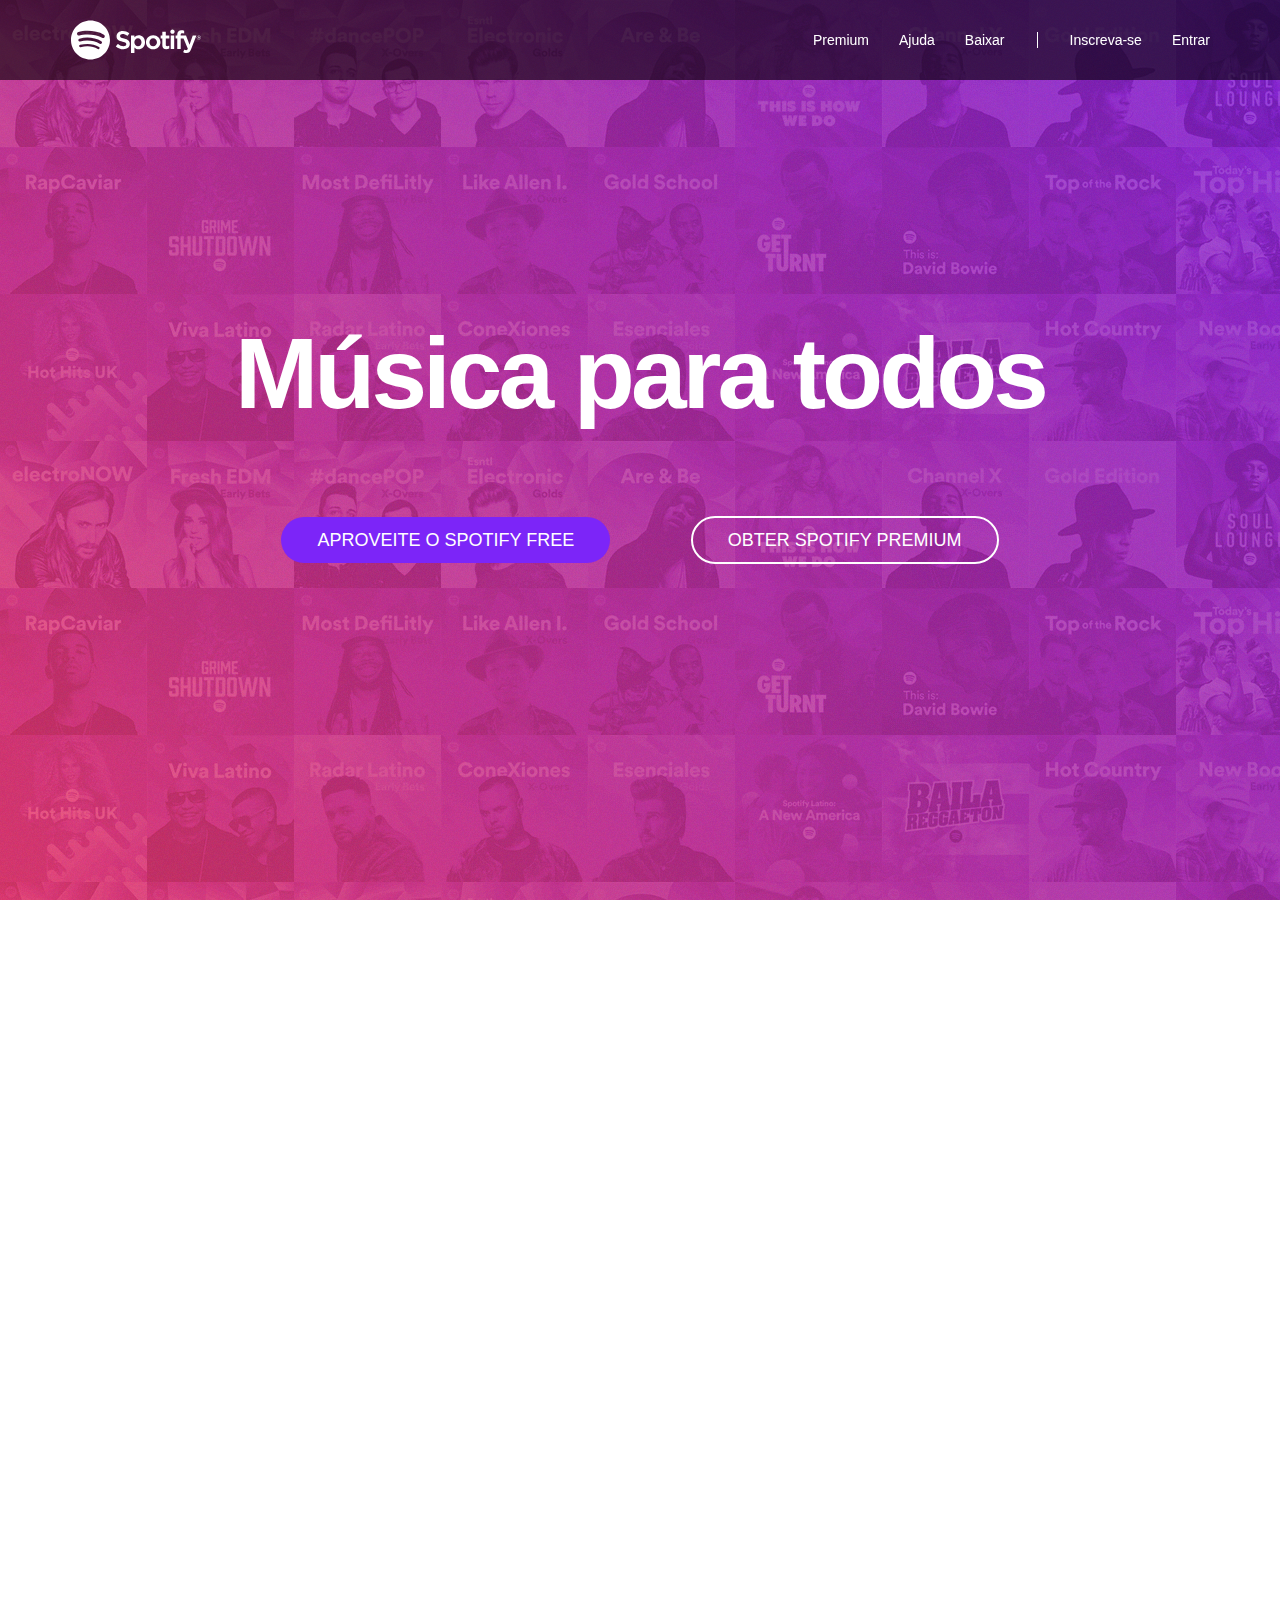
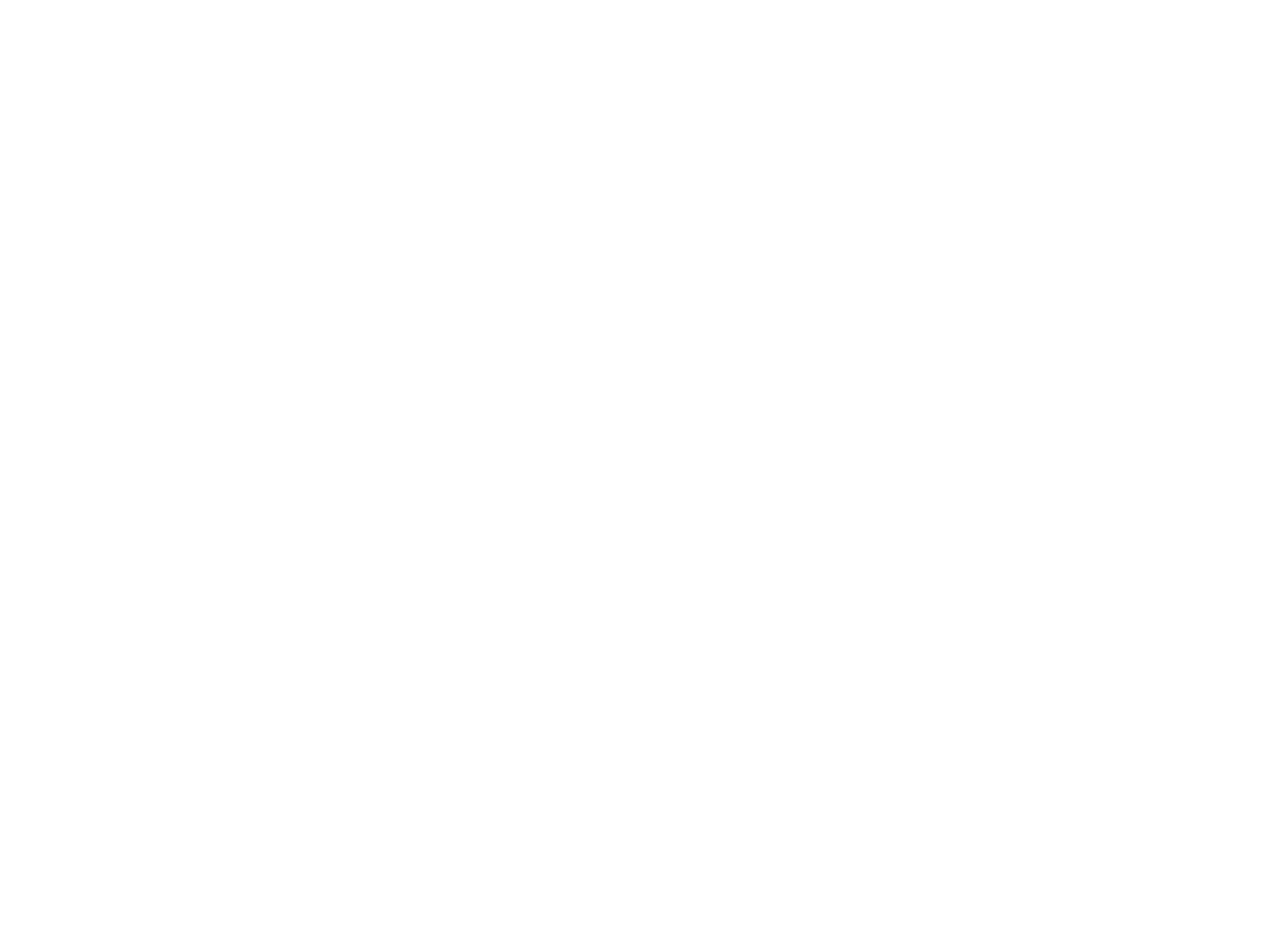
<file: spotify-clone/index.html>
<!DOCTYPE html>
<html lang="pt-br">

<head>
  <meta charset="utf-8">
  <meta http-equiv="X-UA-Compatible" content="IE=edge">
  <meta name="viewport" content="width=device-width, initial-scale=1">

  <title>Música para todos - Spotify</title>
  <link rel="icon" href="imagens/favicon.png">

  <!-- Bootstrap -->
  <link href="bootstrap/css/bootstrap.min.css" rel="stylesheet">
  <link href="estilo.css" rel="stylesheet">

  <!-- HTML5 shim and Respond.js for IE8 support of HTML5 elements and media queries -->
  <!-- WARNING: Respond.js doesn't work if you view the page via file:// -->
  <!--[if lt IE 9]>
      <script src="https://oss.maxcdn.com/html5shiv/3.7.2/html5shiv.min.js"></script>
      <script src="https://oss.maxcdn.com/respond/1.4.2/respond.min.js"></script>
    <![endif]-->
</head>

<body>
  <nav class="navbar navbar-fixed-top navbar-inverse navbar-transparente">
    <div class="container">

      <div class="navbar-header">

        <!--Toogle-->
        <button type="button" class="navbar-toggle collapsed" data-toggle="collapse" data-target="#barra-navegacao">
          <span class="sr-only">Altenar navegação</span>
          <span class="icon-bar"></span>
          <span class="icon-bar"></span>
          <span class="icon-bar"></span>
        </button>

        <a href="index.html" class="navbar-brand">
          <span class="img-logo">Spotify</span>
        </a>

      </div>

      <!--navbar-->
      <div class="collapse navbar-collapse" id="barra-navegacao">
        <ul class="nav navbar-nav navbar-right">
          <li><a href="#">Premium</a></li>
          <li><a href="#">Ajuda</a></li>
          <li><a href="#">Baixar</a></li>
          <li class="divisor" role="separator">

          </li>
          <li><a href="#">Inscreva-se</a></li>
          <li><a href="#">Entrar</a></li>
        </ul>
      </div>

    </div><!-- /container -->
  </nav><!-- /nav -->

  <!--cover-->
  <div class="capa">
    <div class="texto-capa">
      <h1>Música para todos</h1>
      <a href="#" class="btn btn-custom btn-roxo btn-lg">Aproveite o Spotify free</a>
      <a href="#" class="btn btn-custom  btn-branco btn-lg">Obter Spotify Premium</a>
    </div>
  </div>


  <!--Conteudo-->
  <section id="servicos">
    <div class="container">
      <div class="row">
        <!--albums-->
        <div class="col-md-6 " >     
          <div class="row albuns">

            <div class="col-md-6">
              <img src="imagens/img1.jpg" alt="" class="img-responsive">
            </div>

            <div class="col-md-6">
            <img src="imagens/img2.jpg" alt="" class="img-responsive">
            </div>

          </div><!--row-->
          <div class="row albuns">

            <div class="col-md-6">
              <img src="imagens/img3.jpg" alt="" class="img-responsive">
            </div>

            <div class="col-md-6">
            <img src="imagens/img4.jpg" alt="" class="img-responsive">
            </div>

          </div><!--row-->
        </div>
        <!--servicos-->
        <div class="col-md-6" >    
          <h2 class="texto-roxo">Oque o Spotify tem?</h2>
          
          <h3>Músicas</h3>
          <p>O Spotidy tem milhões de músicas. Escute seus sons favoritos, descubra novas músicas e reúna seus favoritos em um só lugar.</p>
          
          <h3>Playlist</h3>
          <p>No Spotify você encontra uma playlist para cada momento. todas feitas por fanáticos e especialistas da música.</p>

          <h3>Novos lançamentos</h3>
          <p>Escute os novos lançamentos de singles e álbuns da semana e veja o que está bombando no top 50</p>
        </div>
      </div>
    </div>
  </section>

  <section id="recursos">
    <div class="container">
      <div class="row">
        <!--Recursos-->
        <div class="col-md-4">
          <h2 >Fácil</h2>
          
          <h3>Buscar</h3>
          <p>Já sabe oque escutar? É só procurar e apertar o play.</p>
          
          <h3>Navegar</h3>
          <p>Veja os novos lançamentos, o que está bombando nas paradas e as melhores playlist para o seu momento.</p>

          <h3>Descobrir</h3>
          <p>Curta músicas novas toda segunda-feira com uma playlist personalizada pra você. Ou relaxe e curta  uma das rádios.</p>
        </div>       
      
        <!--Imagens recursos-->
        <div class="col-md-8">
            <div class="row rotacionar">
  
              <div class="col-md-6">
                <img src="imagens/iphone1.png" alt="" class="img-responsive">
              </div>
  
              <div class="col-md-6">
              <img src="imagens/iphone2.png" alt="" class="img-responsive">
              </div>
      </div>
        </div>
      </div>
    </div>
  </section>

  <!--Rodapé-->
<footer id="rodape">
  <div class="container ">
    <div class="row">
      <div class="col-md-2">
        <span class="img-logo">Spotify</span>
      </div>
      <div class="col-md-2">
        <h4>Company</h3>
          <ul class="nav">
            <li><a href="#">Sobre</a></li>
            <li><a href="#">Empresas</a></li>
            <li><a href="#">imprensa</a></li>
            <li><a href="#">Novidades</a></li>
          </ul>
      </div>
      <div class="col-md-2">
        <h4>Comunidade</h3>
          <ul class="nav">
            <li><a href="#">Artistas</a></li>
            <li><a href="#">Desenvolvedores</a></li>
            <li><a href="#">MArcas</a></li>
          </ul>
      </div>
      <div class="col-md-2">
        <h4>Links utés</h3>
          <ul class="nav">
            <li><a href="#">Ajuda</a></li>
            <li><a href="#">Presentes</a></li>
            <li><a href="#">Player da web</a></li>
          </ul>
      </div>
      <div class="col-md-4 ">
          <ul class="nav">
            <li class="social-media"><a href="#"><img src="imagens/facebook.png" alt="facebook-icon"></a></li>
            <li class="social-media"><a href="#"><img src="imagens/instagram.png" alt="instagram-icon"></a></li>
            <li class="social-media"><a href="#"><img src="imagens/twitter.png" alt="twitter-icon"></a></li>
          </ul>
      </div>
     
    </div>
  </div>
</footer>







  <!-- jQuery (necessary for Bootstrap's JavaScript plugins) -->
  <script src="https://ajax.googleapis.com/ajax/libs/jquery/1.11.3/jquery.min.js"></script>

  <!-- Include all compiled plugins (below), or include individual files as needed -->
  <script src="bootstrap/js/bootstrap.min.js"></script>
</body>

</html>
</file>
<file: spotify-clone/estilo.css>
/* @author Wagner Nazario */

/* @version 0.1 */

:root{
    --branco:#fff;
    --azul: #5ff0d5;
    --azul2:#9bf0e1;
    --roxo: #7c25f8;
    --roxo2: #6207e3;
    --vermelho: #ff4169;
    --preto:#000;
    --cinza: #919496;
}

/* -- Barra de navegação -- */

.img-logo{
    height: 40px;
    width: 132px;
    display: block;
    background: url(imagens/spotify.svg) no-repeat;
    background-size: contain;
    color: transparent;
}

nav.navbar-transparente{
   padding: 15px 0;
   background: rgba(0,0,0,0.6);
   border: none;
}
.navbar-brand{
    padding: 5px 15px;
}

.navbar-inverse .navbar-header>button{
    border: none;
    background: transparent;
}

/* .navbar-inverse .navbar-header>button:hover {
    background: transparent;
    color: var(--azul);
} */


.divisor{
    width: 1px;
    height: 16px;
    background:var(--branco);
    margin: 17px; 
}


.navbar-inverse .navbar-nav>li>a, footer .nav a{
    color: var(--branco);
    transition: 200ms ease-in-out;
}

.navbar-inverse .navbar-nav>li>a:hover,  footer .nav a:hover{
    background: transparent;
    color: var(--azul); 
}



/* ========================= layout ======================== */

html, body, .capa{
    height: 100%;
    overflow: auto;
    
}

body{
    background:url('imagens/capa.png'), 
               url('imagens/ruido.png'),
               linear-gradient(50deg,var(--vermelho), var(--roxo));
               font-family:Arial, Helvetica, sans-serif ;
               overflow-x: hidden;
}


.capa{
    display: table;
    width: 100%;    
}

.texto-capa{
    text-align: center;
    color: var(--branco);
    display: table-cell;
    vertical-align: middle;
}

h1{
    font-size: 100px;
    font-weight: 800;
    letter-spacing: -8px;
    margin-bottom: 50px;
}


.btn-custom{
    color: var(--branco);
    border-radius: 200px;
   -webkit-border-radius: 200px;

    text-transform: uppercase;
}

.btn-roxo{
    background: var(--roxo);
    transition: 0.4s ease;
    
    
}
.btn-roxo:hover{
    background: var(--roxo2);
    color: var(--branco);
    transform: scale(1.1);

}
.btn-branco{
    background: transparent;   
    border: 2px solid var(--branco);
    transition: 0.4s ease;


}

.btn-branco:hover{
    background: var(--branco);
    transform: scale(1.1);

}

#servicos{
    background: var(--branco);
    padding: 20px 0;
}

.albuns{
    padding: 10px 0;
}

.col-md-6{
    margin-top: 10px;
}

h2{
    font-size: 50px;
    font-weight: 700;
    letter-spacing: -0.04em;
}
h3{
    font-size: 35px;
    font-weight: 700;
    letter-spacing: -0.04em;
}


#servicos h2, #servicos h3{
    color: var(--roxo);
}



#recursos{
    padding: 20px 0;
    color: var(--branco);
}


#recursos h3{
    color: var(--azul2);
}

.rotacionar{

    -webkit-transform: rotate(30deg);
    -ms-transform: rotate(30deg);
    transform: rotate(30deg);
    padding-left: 80px;
}

/* ========================= Footer ======================== */

footer{
    background: var(--preto);
    padding: 50px 0;
    position: relative;
}

#rodape h4{
color: var(--cinza);
font-size: 15px;
text-transform: uppercase;
}

.social-media{
    float: right;
}


/*Medias queries*/
@media screen and (max-width: 767px) {
    .divisor{
        height: 2px;
        width: 99%;
        margin: 0px;
        background: rgba(0,0,0,0.4) ;
        border-bottom:0.5px solid rgba(192, 188, 188, 0.2);
        
    }
    h1{
        font-size: 50px;
        letter-spacing: -0.04em;
    }

    .btn-custom{
        margin: 3%;
        padding: 10px 35px;
    }

    .social-media{
        float: left;
        margin-top: 20px;
    }

    .col-md-2 .nav{
        margin-top: 10px;
    }

    #rodape h4{
        font-weight: 700;
        margin: 20px 0px 0px 12px;
      
    }

}
@media screen and (min-width: 768px){
    .divisor{
        display: block;
    }
    h1{
        font-size: 50px;
        letter-spacing: -0.04em;
    }

    .btn-custom{
        margin: 3%;
        padding: 10px 35px;
    }

    .social-media{
        float: left;
        margin-top: 20px;
    }

    .col-md-2 .nav{
        margin-top: 10px;
    }

    #rodape h4{
        font-weight: 700;
        margin: 20px 0px 0px 12px;
      
    }

}

@media screen and (min-width: 992px){
    h1{
        font-size: 80px;
        
    }
}

@media screen and (min-width: 1200px){
    h1{
        font-size: 100px;
    }
}
</file>
